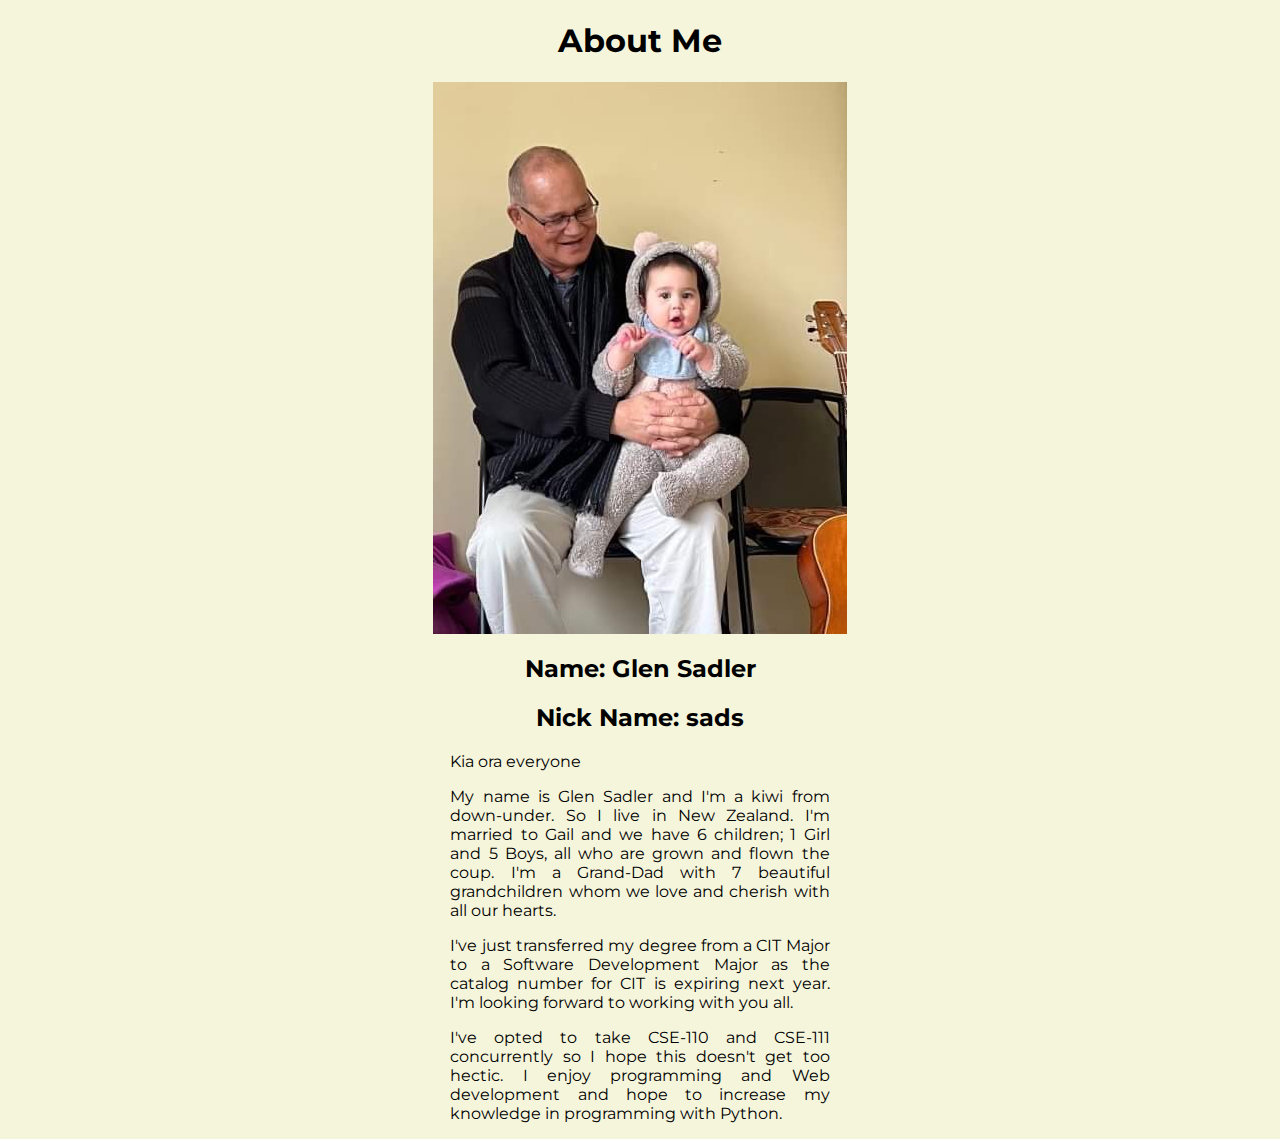
<file: aboutme/index.html>
<!DOCTYPE html>
<html lang="en">
  <head>
    <meta charset="UTF-8" />
    <meta name="viewport" content="width=device-width, initial-scale=1.0" />
    <link rel="preconnect" href="https://fonts.googleapis.com" />
    <link rel="preconnect" href="https://fonts.gstatic.com" crossorigin />
    <link rel="stylesheet" href="styles/style.css" />
    <title>About Me</title>
  </head>
  <body>
    <h1>About Me</h1>
    <img src="images/grsadler.jpg" alt="My Photo" />
    <h2>Name: Glen Sadler</h2>
    <h2>Nick Name: sads</h2>
    <p>Kia ora everyone</p>
    <p>
      My name is Glen Sadler and I'm a kiwi from down-under. So I live in New
      Zealand. I'm married to Gail and we have 6 children; 1 Girl and 5 Boys,
      all who are grown and flown the coup. I'm a Grand-Dad with 7 beautiful
      grandchildren whom we love and cherish with all our hearts.
    </p>
    <p>
      I've just transferred my degree from a CIT Major to a Software Development
      Major as the catalog number for CIT is expiring next year. I'm looking
      forward to working with you all.
    </p>
    <p>
      I've opted to take CSE-110 and CSE-111 concurrently so I hope this doesn't
      get too hectic. I enjoy programming and Web development and hope to
      increase my knowledge in programming with Python.
    </p>
  </body>
</html>
</file>
<file: aboutme/styles/style.css>
@import url('https://fonts.googleapis.com/css2?family=Montserrat:ital,wght@0,100..900;1,100..900&display=swap');

body {
  font-family: 'Montserrat', sans-serif;
  background-color: beige;
}

h1,
h2 {
  text-align: center;
}

img {
  display: block;
  margin-left: auto;
  margin-right: auto;
}

p {
  width: 30%; /* Adjust the width as needed */
  margin-left: auto;
  margin-right: auto;
  text-align: justify;
}
</file>
